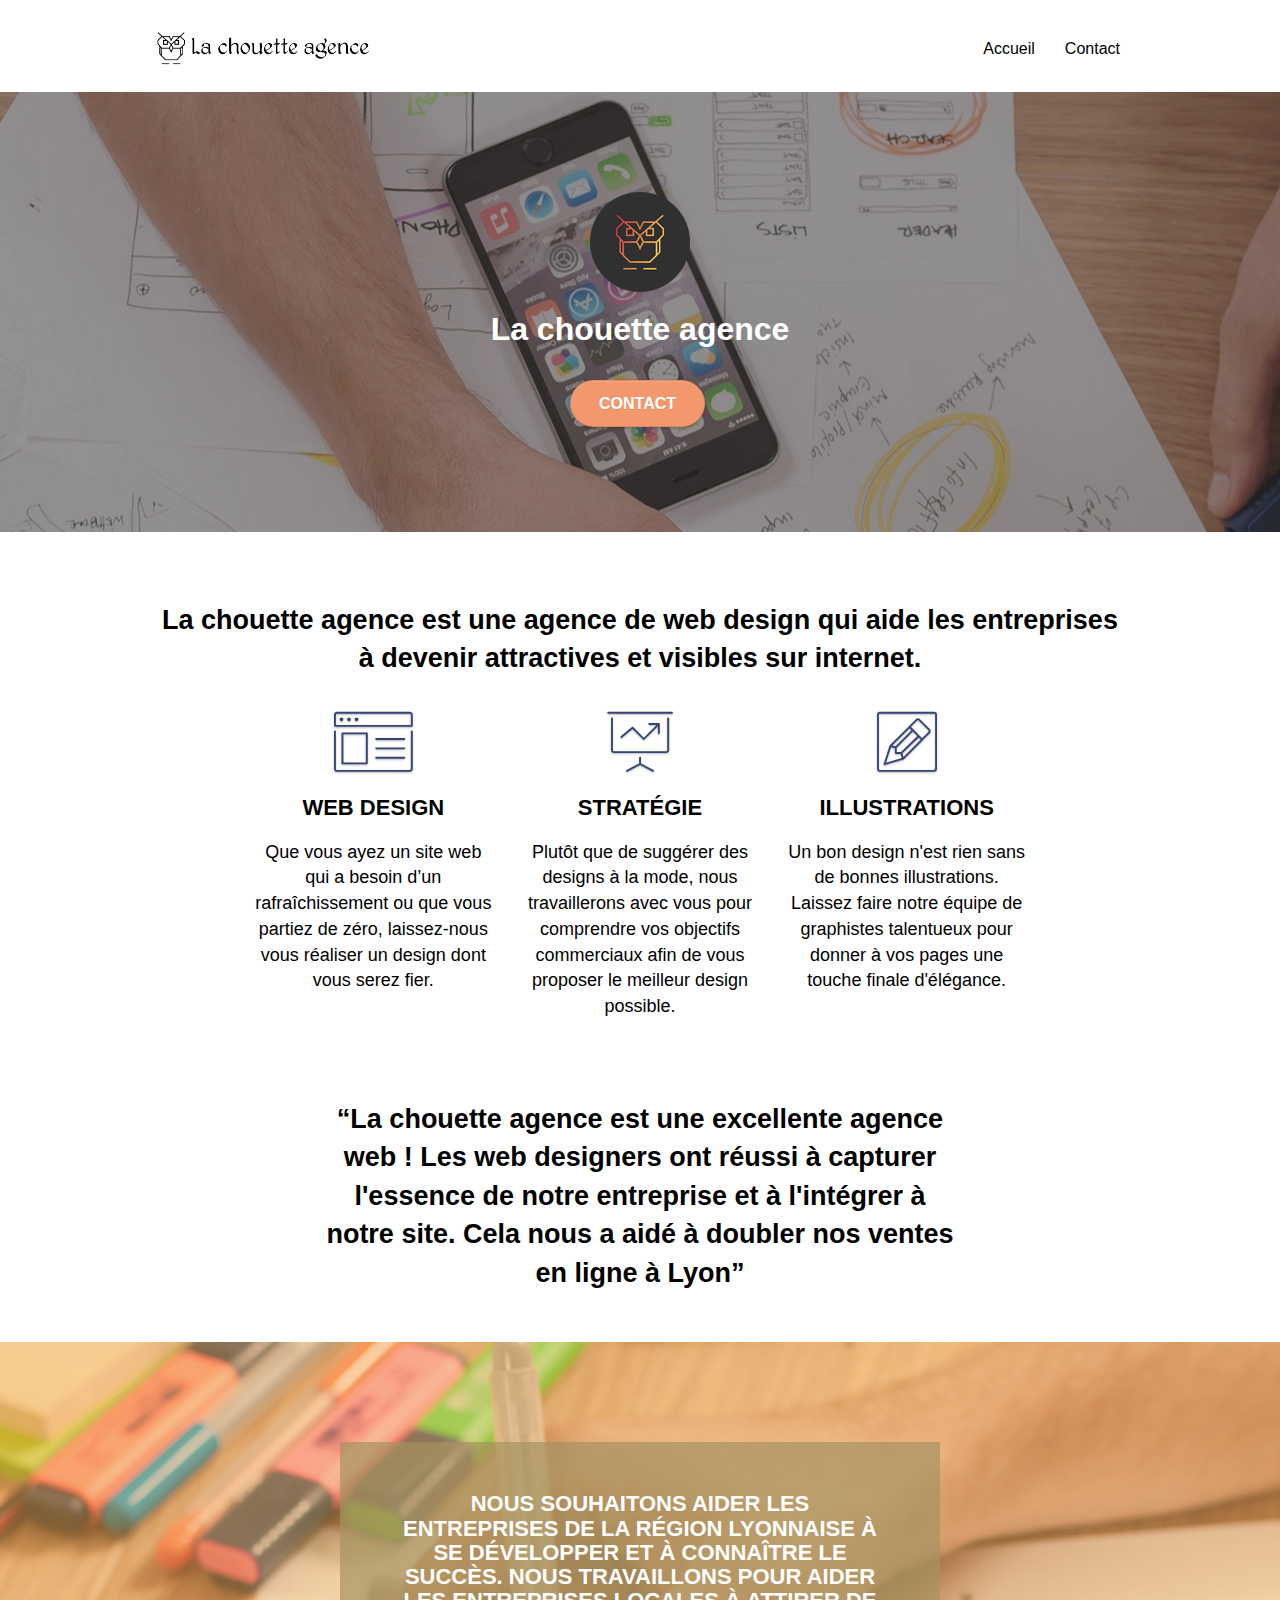
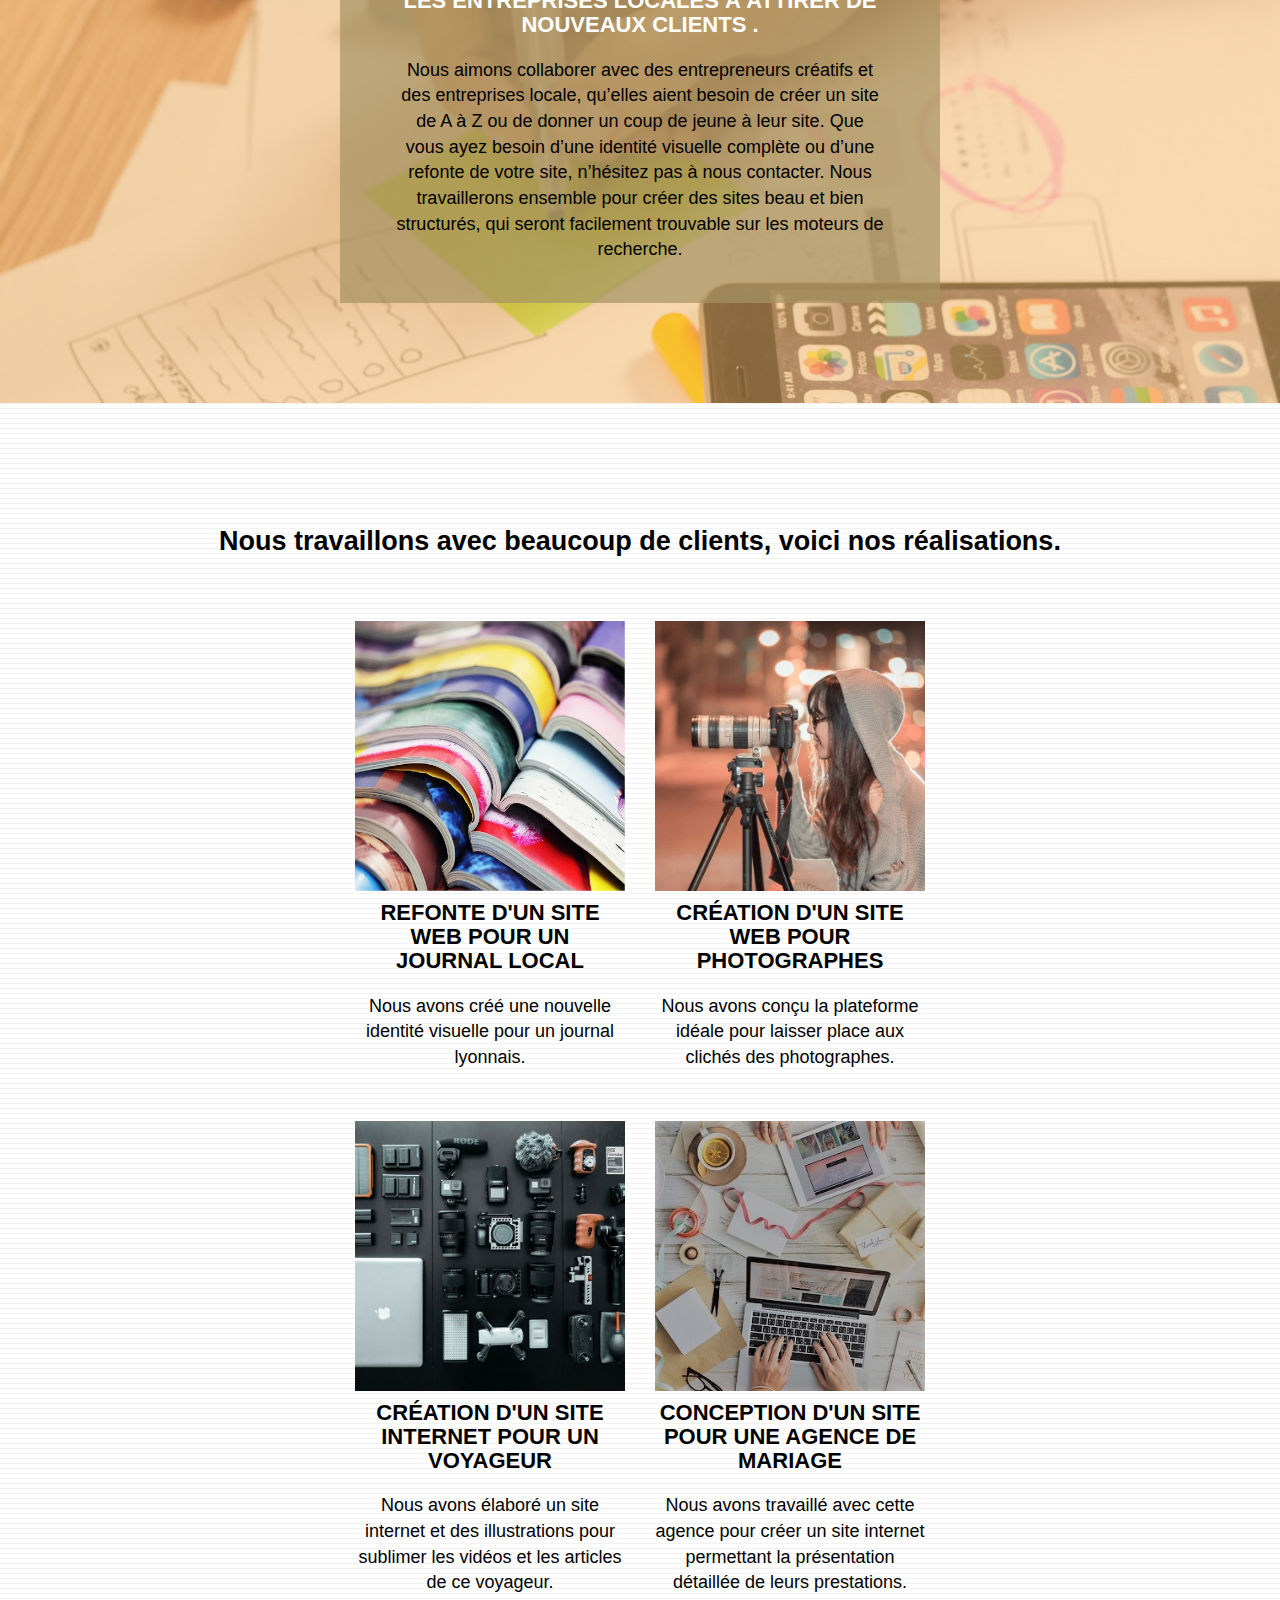
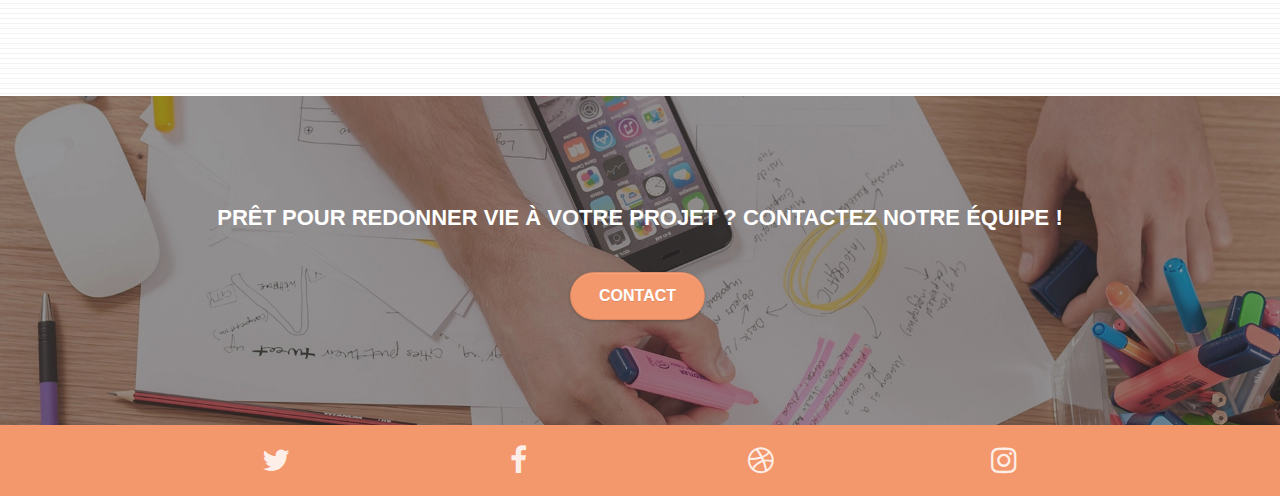
<file: index.html>
<!DOCTYPE html><html lang="fr"> <head> <meta charset="utf-8"/> <meta name="description" content="la chouette agence, création web design unique livrée en 48h"/> <meta name="viewport" content="width=device-width, initial-scale=1.0, viewport-fit=cover"/> <link rel="shortcut icon" type="image/png" href="favicon.jpg"/> <link rel="stylesheet" type="text/css" href="./css/bootstrap.css"/> <link rel="stylesheet" type="text/css" href="style.css"/> <link rel="stylesheet" type="text/css" href="./css/font-awesome.css"/> <link rel="stylesheet" type="text/css" href="./css/et-line.css"/> <title>La chouette agence, basée a lyon</title> </head> <body> <div class="page-container"> <div class="bloc bgc-white l-bloc" id="bloc-0"> <div class="container bloc-sm"> <nav class="navbar row"> <div class="navbar-header"> <a class="navbar-brand" href="index.html"><img src="img/la-chouette-agence.png" alt="logo la chouette agence" height="40"/></a> <button id="nav-toggle" aria-label="navigation" type="button" class="ui-navbar-toggle navbar-toggle" data-toggle="collapse" data-target=".navbar-1"> <span class="sr-only">Toggle navigation</span><span class="icon-bar"></span><span class="icon-bar"></span><span class="icon-bar"></span> </button> </div><div class="collapse navbar-collapse navbar-1 special-dropdown-nav"> <ul class="site-navigation nav navbar-nav"> <li><a href="index.html">Accueil</a></li><li><a href="contact.html">Contact</a></li></ul> </div></nav> </div></div><div class="bloc bgc-dark-slate-blue bg-banniere d-bloc bg-t-edge bloc-bg-texture texture-paper b-parallax" id="bloc-1-hero"> <div class="container bloc-lg"> <div class="row tight-width-whitespace"> <div class="col-sm-12"> <img src="img/logo.png" class="center-block image-resize-mode" width="100" alt=" Logo de la chouette agence"/> <h1 class="text-center hero-bloc-text tc-white">La chouette agence</h1> <div class="text-center"><a href="contact.html" class="btn btn-lg btn-clean btn-rd cta-hero btn-atomic-tangerine" id="cta-hero">Contact</a></div></div></div></div></div><div class="bloc bgc-white l-bloc" id="bloc-2-services"> <div class="container bloc-md"> <div class="row"> <div class="col-sm-12 text-center"><h2>La chouette agence est une agence de web design qui aide les entreprises à devenir attractives et visibles sur internet.</h2></div></div><div class="row voffset-lg med-width-whitespace"> <div class="col-sm-4"> <div class="text-center"><span class="et-icon-browser sm-shadow icon-dark-slate-blue icons icon-lg"></span></div><h3 class="mg-md text-center">Web design</h3> <p class="text-center">Que vous ayez un site web qui a besoin d&rsquo;un rafraîchissement ou que vous partiez de zéro, laissez-nous vous réaliser un design dont vous serez fier.</p></div><div class="col-sm-4"> <div class="text-center"><span class="et-icon-presentation sm-shadow icon-dark-slate-blue icons icon-lg"></span></div><h3 class="mg-md text-center">Stratégie</h3> <p class="text-center">Plutôt que de suggérer des designs à la mode, nous travaillerons avec vous pour comprendre vos objectifs commerciaux afin de vous proposer le meilleur design possible.<br/></p></div><div class="col-sm-4"> <div class="text-center"><span class="et-icon-edit sm-shadow icon-dark-slate-blue icons icon-lg"></span></div><h3 class="mg-md text-center">Illustrations</h3> <p class="text-center">Un bon design n'est rien sans de bonnes illustrations. Laissez faire notre équipe de graphistes talentueux pour donner à vos pages une touche finale d'élégance.</p></div></div><div class="row voffset-lg voffset"> <div class="col-xs-12 col-md-8 col-md-offset-2 text-center"> <aside class="citation"> “La chouette agence est une excellente agence web ! Les web designers ont réussi à capturer l'essence de notre entreprise et à l'intégrer à notre site. Cela nous a aidé à doubler nos ventes en ligne à Lyon” </aside> </div></div></div></div><div class="bloc tc-white bgc-atomic-tangerine bg-presentation d-bloc bloc-bg-texture texture-paper b-parallax" id="bloc-3-what-i-do"> <div class="container bloc-lg"> <div class="row tight-width-whitespace black-background"> <div class="col-sm-12"> <h3 class="mg-md text-center tc-white"> Nous souhaitons aider les entreprises de la région Lyonnaise à se développer et à connaître le succès. Nous travaillons pour aider les entreprises locales à attirer de nouveaux clients .<br/> </h3> <p class="text-center white"> Nous aimons collaborer avec des entrepreneurs créatifs et des entreprises locale, qu’elles aient besoin de créer un site de A à Z ou de donner un coup de jeune à leur site. Que vous ayez besoin d’une identité visuelle complète ou d’une refonte de votre site, n’hésitez pas à nous contacter. Nous travaillerons ensemble pour créer des sites beau et bien structurés, qui seront facilement trouvable sur les moteurs de recherche. </p></div></div></div></div><div class="bloc bgc-white bg-lines-h2-bg bg-repeat l-bloc" id="bloc-4-portfolio"> <div class="container bloc-lg"> <div class="row"> <div class="col-sm-12 text-center"><h2>Nous travaillons avec beaucoup de clients, voici nos réalisations.</h2></div></div><div class="row tight-width-whitespace portfolio-row"> <div class="col-sm-6"> <a href="#" data-lightbox="img/1.webp" data-gallery-id="gallery-1" data-caption="Refonte d'un site web pour un journal local" data-frame="snapshot-lb"> <img src="img/1.webp" alt="Refonte d'un site web pour un journal local" class="img-responsive portfolio-thumb"/> </a> <h3 class="mg-md text-center">Refonte d'un site web pour un journal local</h3> <p class="text-center">Nous avons créé une nouvelle identité visuelle pour un journal lyonnais.</p></div><div class="col-sm-6"> <a href="#" data-lightbox="img/2.webp" data-gallery-id="gallery-1" data-caption="Création d'un site web pour photographes" data-frame="snapshot-lb"> <img src="img/2.webp" class="img-responsive portfolio-thumb" alt="Création d'un site web pour photographes"/> </a> <h3 class="mg-md text-center">Création d'un site web pour photographes</h3> <p class="text-center">Nous avons conçu la plateforme idéale pour laisser place aux clichés des photographes.</p></div></div><div class="row tight-width-whitespace portfolio-row"> <div class="col-sm-6"> <a href="#" data-lightbox="img/3.webp" data-gallery-id="gallery-1" data-caption="Création d'un site internet pour un voyageur" data-frame="snapshot-lb"> <img src="img/3.webp" class="img-responsive portfolio-thumb" alt="Création d'un site internet pour un voyageur"/> </a> <h3 class="mg-md text-center">Création d'un site internet pour un voyageur</h3> <p class="text-center">Nous avons élaboré un site internet et des illustrations pour sublimer les vidéos et les articles de ce voyageur.</p></div><div class="col-sm-6"> <a href="#" data-lightbox="img/4.webp" data-gallery-id="gallery-1" data-caption="Conception d'un site pour une agence de mariage" data-frame="snapshot-lb"> <img src="img/4.webp" class="img-responsive portfolio-thumb" alt="Conception d'un site pour une agence de mariage"/> </a> <h3 class="mg-md text-center">Conception d'un site pour une agence de mariage</h3> <p class="text-center">Nous avons travaillé avec cette agence pour créer un site internet permettant la présentation détaillée de leurs prestations.</p></div></div></div></div><div class="bloc bgc-dark-slate-blue bg-banniere d-bloc bloc-bg-texture texture-paper" id="bloc-5-cta"> <div class="container bloc-lg"> <div class="row"> <h3 class="mg-md text-center tc-white">Prêt pour redonner vie à votre projet ? Contactez notre équipe !</h3> <div class="col-sm-12 text-center"><a href="contact.html" class="btn btn-atomic-tangerine btn-clean btn-rd btn-lg cta-hero">Contact</a></div></div></div></div></div><footer> <div class="bloc bgc-atomic-tangerine d-bloc" id="bloc-8"> <div class="container bloc-sm"> <div class="row"> <div class="col-sm-12"> <div class="row row-no-gutters social"> <div class="col-sm-3"> <div class="text-center"> <a class="social" href="index.html"><span class="fa fa-twitter icon-md"></span></a> </div></div><div class="col-sm-3"> <div class="text-center"> <a class="social" href="index.html"><span class="fa fa-facebook icon-md"></span></a> </div></div><div class="col-sm-3"> <div class="text-center"> <a class="social" href="index.html"><span class="fa fa-dribbble icon-md"></span></a> </div></div><div class="col-sm-3"> <div class="text-center"> <a class="social" href="index.html"><span class="fa fa-instagram icon-md"></span></a> </div></div></div></div></div></div></div></footer> <script src="./js/jquery-2.1.0.js"></script> <script src="./js/bootstrap.js"></script> <script src="./js/blocs.js"></script> <script src="./js/jquery.touchSwipe.js" defer></script> <script src="./js/gmaps.js"></script> </body></html>
</file>
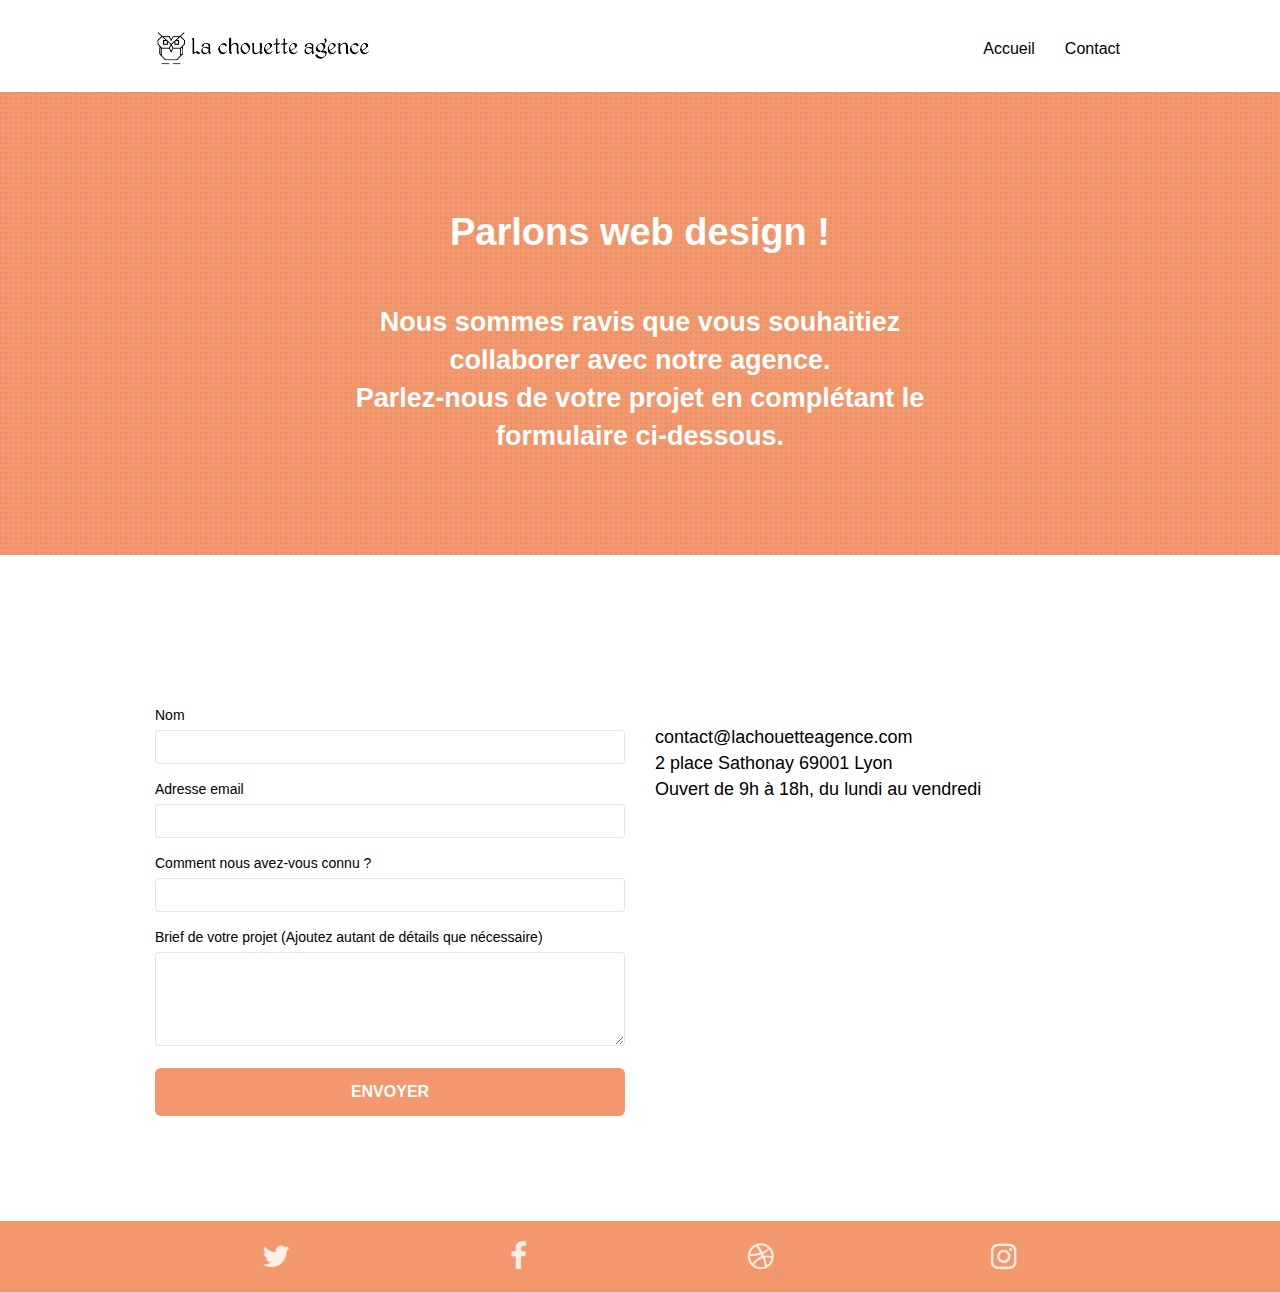
<file: contact.html>
<!DOCTYPE html><html lang="fr"> <head> <meta charset="utf-8"/> <meta name="viewport" content="width=device-width, initial-scale=1.0, viewport-fit=cover"/> <link rel="shortcut icon" type="image/png" href="favicon.jpg"/> <meta name="description" content="la chouette agence, creatons web design unique livrer en 48h"/> <link rel="stylesheet" type="text/css" href="./css/bootstrap.css"/> <link rel="stylesheet" type="text/css" href="style.css"/> <link rel="stylesheet" type="text/css" href="./css/font-awesome.css"/> <link rel="stylesheet" type="text/css" href="./css/et-line.css"/> <script src="./js/jquery-2.1.0.js"></script> <script src="./js/bootstrap.js"></script> <script src="./js/blocs.js"></script> <script src="./js/jquery.touchSwipe.js" defer></script> <script src="./js/gmaps.js"></script> <title>La chouette agence, contacter nous</title> </head> <body> <div class="page-container"> <div class="bloc bgc-white l-bloc" id="bloc-0"> <div class="container bloc-sm"> <nav class="navbar row"> <div class="navbar-header"> <a class="navbar-brand" href="index.html"><img src="img/la-chouette-agence.png" alt="paris web design logo agence web meilleure agence" height="40"/></a> <button id="nav-toggle" aria-label="navigation" type="button" class="ui-navbar-toggle navbar-toggle" data-toggle="collapse" data-target=".navbar-1"> <span class="sr-only">Toggle navigation</span><span class="icon-bar"></span><span class="icon-bar"></span><span class="icon-bar"></span> </button> </div><div class="collapse navbar-collapse navbar-1 special-dropdown-nav"> <ul class="site-navigation nav navbar-nav"> <li><a href="index.html">Accueil</a></li><li><a href="contact.html">Contact</a></li></ul> </div></nav> </div></div><div class="bloc bg-dots-bg bg-repeat bgc-atomic-tangerine d-bloc bloc-bg-texture texture-paper" id="bloc-6"> <div class="container bloc-lg"> <div class="row"> <div class="col-sm-12"> <h1 class="text-center hero-bloc-text tc-white">Parlons web design !</h1> <h2 class="text-center mg-lg tc-white tight-width-whitespace"> Nous sommes ravis que vous souhaitiez collaborer avec notre agence.<br/> Parlez-nous de votre projet en complétant le formulaire ci-dessous. </h2> </div></div></div></div><div class="bloc bgc-white l-bloc" id="bloc-7"> <div class="container bloc-lg"> <div class="row"> <div class="col-sm-6"> <form id="form_1"> <div class="form-group"><label>Nom</label><input id="name" class="form-control" required/></div><div class="form-group"><label>Adresse email</label><input id="email" class="form-control" type="email" required/></div><div class="form-group"><label>Comment nous avez-vous connu ?</label><input class="form-control" type="email" required id="input_504"/></div><div class="form-group"> <label>Brief de votre projet (Ajoutez autant de détails que nécessaire)<br/></label><textarea id="message" class="form-control" rows="4" cols="50" required></textarea> </div><button class="bloc-button btn btn-lg btn-block cta-hero btn-atomic-tangerine" type="submit">Envoyer</button> </form> </div><div class="col-sm-6"> <p> contact@lachouetteagence.com<br/> 2 place Sathonay 69001 Lyon<br/> Ouvert de 9h à 18h, du lundi au vendredi<br/> </p></div></div></div></div><a class="bloc-button btn btn-d scrollToTop" onclick="scrollToTarget('1')"><span class="fa fa-chevron-up"></span></a> <footer> <div class="bloc bgc-atomic-tangerine d-bloc" id="bloc-8"> <div class="container bloc-sm"> <div class="row"> <div class="col-sm-12"> <div class="row row-no-gutters social"> <div class="col-sm-3"> <div class="text-center"> <a class="social" href="index.html"><span class="fa fa-twitter icon-md"></span></a> </div></div><div class="col-sm-3"> <div class="text-center"> <a class="social" href="index.html"><span class="fa fa-facebook icon-md"></span></a> </div></div><div class="col-sm-3"> <div class="text-center"> <a class="social" href="index.html"><span class="fa fa-dribbble icon-md"></span></a> </div></div><div class="col-sm-3"> <div class="text-center"> <a class="social" href="index.html"><span class="fa fa-instagram icon-md"></span></a> </div></div></div></div></div></div></div></footer> </div></body></html>
</file>
<file: style.css>
body{margin:0;padding:0;background:#fff;overflow-x:hidden}a,button{transition:all .3s ease-in-out;outline:0!important}a:hover{text-decoration:none;cursor:pointer}#page-loading-blocs-notifaction{position:fixed;top:0;bottom:0;width:100%;background:url(img/pageload-spinner.gif) center center no-repeat #fff}.bloc{width:100%;clear:both;background:50% 50% no-repeat;padding:0 50px;background-size:cover;position:relative}.bloc .container{padding-left:15px;padding-right:15px}.bloc-lg{padding:100px 50px}.bloc-md{padding:50px}.bloc-sm{padding:20px 50px}.bg-b-edge,.bg-bl-edge,.bg-br-edge,.bg-center,.bg-l-edge,.bg-r-edge,.bg-repeat,.bg-t-edge,.bg-tl-edge,.bg-tr-edge{background-size:auto!important}.bg-repeat{background:repeat}.bg-t-edge{background:top no-repeat}.bloc-bg-texture::before{content:"";background-size:2px 2px;position:absolute;top:0;bottom:0;left:0;right:0}.b-parallax{background-attachment:fixed}.d-bloc{color:rgb(255,255,255,.7)}.d-bloc button:hover{color:rgb(255,255,255,.9)}.d-bloc .icon-round,.d-bloc .icon-rounded,.d-bloc .icon-semi-rounded-a,.d-bloc .icon-semi-rounded-b,.d-bloc .icon-square{border-color:rgb(255,255,255,.9)}.d-bloc .divider-h span{border-color:rgb(255,255,255,.2)}.d-bloc .a-btn,.d-bloc .navbar a,.d-bloc .navbar-brand,.d-bloc a .icon-lg,.d-bloc a .icon-md,.d-bloc a .icon-sm,.d-bloc a .icon-xl,.d-bloc h1 a,.d-bloc h2 a,.d-bloc h3 a,.d-bloc h4 a,.d-bloc h5 a,.d-bloc h6 a,.d-bloc p a{color:rgb(255,255,255,85%)}.d-bloc .a-btn:hover,.d-bloc .navbar a:hover,.d-bloc .navbar-brand:hover,.d-bloc a:hover .icon-lg,.d-bloc a:hover .icon-md,.d-bloc a:hover .icon-sm,.d-bloc a:hover .icon-xl,.d-bloc h1 a:hover,.d-bloc h2 a:hover,.d-bloc h3 a:hover,.d-bloc h4 a:hover,.d-bloc h5 a:hover,.d-bloc h6 a:hover,.d-bloc p a:hover{color:#fff}.d-bloc .navbar-toggle .icon-bar{background:#fff}.d-bloc .btn-wire,.d-bloc .btn-wire:hover{color:#fff;border-color:#fff}.d-bloc .panel{color:rgb(0,0,0,.5)}.d-bloc .panel button:hover{color:rgb(0,0,0,.7)}.d-bloc .panel icon{border-color:rgb(0,0,0,.7)}.d-bloc .panel .divider-h span{border-color:rgb(0,0,0,.1)}.d-bloc .panel .a-btn{color:rgb(0,0,0,.6)}.d-bloc .panel .a-btn:hover{color:#000}.d-bloc .panel .btn-wire,.d-bloc .panel .btn-wire:hover{color:rgb(0,0,0,.7);border-color:rgb(0,0,0,.3)}.d-bloc .panel,.l-bloc{color:rgb(0,0,0,.5)}.d-bloc .panel button:hover,.l-bloc button:hover{color:rgb(0,0,0,.7)}.l-bloc .icon-round,.l-bloc .icon-rounded,.l-bloc .icon-semi-rounded-a,.l-bloc .icon-semi-rounded-b,.l-bloc .icon-square{border-color:rgb(0,0,0,.7)}.d-bloc .panel .divider-h span,.l-bloc .divider-h span{border-color:rgb(0,0,0,.1)}.d-bloc .panel .a-btn,.l-bloc .a-btn,.l-bloc .navbar a,.l-bloc .navbar-brand,.l-bloc a .icon-lg,.l-bloc a .icon-md,.l-bloc a .icon-sm,.l-bloc a .icon-xl,.l-bloc h1 a,.l-bloc h2 a,.l-bloc h3 a,.l-bloc h4 a,.l-bloc h5 a,.l-bloc h6 a,.l-bloc p a{color:rgb(0,0,0,.6)}.d-bloc .panel .a-btn:hover,.l-bloc .a-btn:hover,.l-bloc .navbar a:hover,.l-bloc .navbar-brand:hover,.l-bloc a:hover .icon-lg,.l-bloc a:hover .icon-md,.l-bloc a:hover .icon-sm,.l-bloc a:hover .icon-xl,.l-bloc h1 a:hover,.l-bloc h2 a:hover,.l-bloc h3 a:hover,.l-bloc h4 a:hover,.l-bloc h5 a:hover,.l-bloc h6 a:hover,.l-bloc p a:hover{color:#000}.l-bloc .navbar-toggle .icon-bar{color:rgb(0,0,0,.6)}.d-bloc .panel .btn-wire,.d-bloc .panel .btn-wire:hover,.l-bloc .btn-wire,.l-bloc .btn-wire:hover{color:rgb(0,0,0,.7);border-color:rgb(0,0,0,.3)}.voffset{margin-top:30px}.voffset-lg{margin-top:80px}.row-no-gutters{margin-right:0;margin-left:0}.row.row-no-gutters>[class*=" col-"],.row.row-no-gutters>[class^=col-]{padding-right:0;padding-left:0}#bloc-1-hero h1{font-weight:700;font-size:32px}.navbar{margin-bottom:0;z-index:1}.navbar-brand{height:auto;padding:3px 15px;font-size:25px;font-weight:400;font-weight:600;line-height:44px}.navbar-brand img{max-height:200px;margin:0 5px 0 0;display:inline}.navbar-brand img[src$=svg]{min-width:100px}.nav-center .navbar-brand img{margin:0}.navbar .nav{padding-top:2px;margin-right:-16px;float:right;z-index:1}.nav>li{float:left;margin-top:4px;font-size:16px}.navbar-nav .open .dropdown-menu>li>a{text-align:inherit}.nav>li a:focus,.nav>li a:hover{background:0 0}.navbar-toggle{margin:10px 10px 0 0;border:0}.navbar-toggle:hover{background:0 0!important}.navbar-toggle .icon-bar{background-color:rgb(0,0,0,.5);width:26px}.nav-invert .navbar .nav{float:left}.nav-invert .navbar-brand,.nav-invert .navbar-header{float:right;position:relative;z-index:2}@media (min-width:768px){.site-navigation{position:absolute;top:50%;right:20px;transform:translate(0,-50%)}.nav>li .dropdown-menu a,.nav>li .dropdown-menu a:hover{color:#484848}.nav-invert .site-navigation{left:0;right:0}.nav-center{text-align:center}.nav-center .navbar-header{width:100%}.nav-center .nav>li,.nav-center .navbar-brand,.nav-center .navbar-header{float:none;display:inline-block}.nav-center .site-navigation{position:relative;width:100%;right:0;margin-right:0;margin-top:20px}.nav-center.mini-nav .navbar-toggle{float:none;margin:10px auto 0}}.nav>li>.dropdown a{background:0 0!important;display:block;padding:14px 15px}nav .caret{margin:0 5px}.dropdown-menu .dropdown-menu{top:-8px;left:100%}.dropdown-menu .dropmenu-flow-right{top:100%;left:0;margin-left:-1px;border-top-left-radius:0;border-top-right-radius:0}.dropdown-menu .dropdown span{border:#000 solid 4px;border-top-color:transparent;border-right-color:transparent;border-bottom-color:transparent;margin:6px -5px 0 0!important;float:right}.mg-md{margin-top:10px;margin-bottom:20px}aside.citation{font-size:27px;color:#000;font-weight:700}.mg-lg{margin-top:10px;margin-bottom:40px}.btn{margin:0 5px 5px 0}.btn.pull-right{margin:0 0 5px 5px}.btn-d,.btn-d:focus,.btn-d:hover{color:#fff;background:rgb(0,0,0,.3)}button{outline:0!important}.btn-rd{border-radius:40px}.btn-clean{border:rgb(0,0,0,.08) solid 1px;border-bottom-color:rgb(0,0,0,.1);text-shadow:0 1px 0 rgb(0,0,1,.1);box-shadow:0 1px 3px rgb(0,0,1,.25),0 1px 0 0 rgb(255,255,255,.15) inset}.icon-md{font-size:30px!important}.icon-lg{font-size:60px!important}.sm-shadow{text-shadow:0 1px 2px rgb(0,0,0,.3)}.panel-sq,.panel-sq .panel-footer,.panel-sq .panel-heading{border-radius:0}.panel-rd{border-radius:30px}.panel-rd .panel-heading{border-radius:29px 29px 0 0}.panel-rd .panel-footer{border-radius:0 0 29px 29px}.form-control{border-color:rgb(0,0,0,.1);box-shadow:none}.scrollToTop{width:40px;height:40px;position:fixed;bottom:20px;right:20px;visibility:hidden;transition:all .3s ease-in-out}.scrollToTop span{margin-top:6px}.showScrollTop{font-size:14px;opacity:1}a[data-lightbox]{position:relative;display:block;text-align:center}a[data-lightbox]:hover::before{content:"+";font-family:HelveticaNeue-Light,"Helvetica Neue Light","Helvetica Neue",Helvetica,Arial;font-size:32px;width:50px;height:50px;margin-left:-25px;border-radius:50%;background:rgb(0,0,0,.6);color:#fff;font-weight:100;z-index:1;position:absolute;top:50%;transform:translateY(-50%)}a[data-lightbox]:hover img{opacity:.6;animation-fill-mode:none}#lightbox-modal{display:flex;align-items:center}#lightbox-modal .modal-dialog{width:90%;max-width:900px;margin:0 auto 0}#lightbox-modal .modal-dialog img{max-height:90vh;margin:0 auto}.lightbox-caption{padding:20px;color:#fff;background:rgb(0,0,0,.5);position:absolute;left:15px;right:15px;bottom:-2px}.close-lightbox{color:#fff;font-size:30px;position:absolute;top:20px;right:20px;z-index:20;background:rgb(0,0,0,.5);border:none;line-height:30px;padding:0 9px 5px;opacity:.3}.close-lightbox:hover,.next-lightbox:hover,.prev-lightbox:hover{opacity:1;color:#fff}.next-lightbox,.prev-lightbox{font-size:20px;color:rgb(255,255,255,.9);background:rgb(0,0,0,.5);transition:all .2s ease-in-out;position:absolute;top:45%;z-index:1;opacity:.4}.next-lightbox{padding:6px 8px 1px 13px;right:25px}.prev-lightbox{padding:6px 13px 1px 10px;left:25px}.snapshot-lb .modal-body{padding-bottom:45px}.snapshot-lb .lightbox-caption{padding:0;color:rgb(0,0,0,.5);background:0 0}.btn,a,h1,h2,h3,h4,h5,h6,label,p{font-family:helvetica;font-weight:400;color:#000!important}.container{max-width:1000px}.hero-bloc-text{font-size:38px;font-weight:700}.hero-bloc-text-sub{font-size:36px}.statement-bloc-text{line-height:26px;font-style:italic;font-size:20px;text-align:center;font-weight:lighter;max-width:520px;margin:auto auto auto auto}p{font-size:18px}.tight-width-whitespace{max-width:600px;margin:auto auto auto auto}.col-sm-6{margin-top:50px}.h1{font-family:"Open Sans"}.cta-hero{margin-top:22px;color:#fff!important;text-transform:uppercase;padding:12px 28px 12px 28px;font-size:16px;font-weight:700}h2{font-size:27px;line-height:1.4em;font-weight:700}h3{font-size:22px;text-transform:uppercase;font-weight:700;color:#000!important}.med-width-whitespace{max-width:800px;margin:auto auto auto auto;box-shadow:0 0 0 #000}h1{color:#000!important}h2.text-center.mg-lg.tc-white.tight-width-whitespace{margin-top:50px}h4{color:#000!important}.icons{margin-bottom:14px;margin-top:24px}.white{color:#000!important}.portfolio-thumb{margin-bottom:24px}.avatar{box-shadow:0 4px 9px rgb(0,0,0,.3)}.black-background{background-color:rgb(165,147,99,.7);padding:40px 40px 40px 40px}.bold-link{font-weight:900;text-decoration:underline!important}.bgc-white{background-color:#fff}.bgc-dark-slate-blue{background-color:#364577}.bgc-atomic-tangerine{background-color:#f3976c}.tc-white{color:#fff!important}.btn-atomic-tangerine{background:#f3976c;color:#fff!important}.btn-atomic-tangerine:hover{background:#c27956!important;color:#fff!important}.ltc-white{color:#fff!important}.ltc-white:hover{color:#ccc!important}.ltc-atomic-tangerine{color:#f3976c!important}.ltc-atomic-tangerine:hover{color:#c27956!important}.icon-dark-slate-blue{color:#364577!important;border-color:#364577!important}.bg-dots-bg{background-image:url(img/dots-bg.png)}.bg-lines-h2-bg{background-image:url(img/lines-h2-bg.png)}.bg-banniere{background-image:url(img/la-chouette-agence-banniere.webp)}.bg-presentation{background-image:url(img/image-de-presentation.jpg)}img.img-responsive.portfolio-thumb{margin:0 auto}.row.row-no-gutters.social{display:flex;justify-content:space-between}@media (max-width:1024px){.bloc{padding-left:20px;padding-right:20px}.bloc-tile-2.full-width-bloc .container,.bloc-tile-3.full-width-bloc .container,.bloc-tile-4.full-width-bloc .container,.bloc.full-width-bloc{padding-left:0;padding-right:0}}@media only screen and (min-width:768px) and (max-width:1024px) and (orientation:landscape){.b-parallax{background-attachment:scroll}}@media only screen and (min-width:1024px) and (max-width:1366px){.b-parallax{background-attachment:scroll}}@media (max-width:991px){.container{width:100%}.b-parallax{background-attachment:scroll}#hero-bloc,.page-container{overflow-x:hidden;position:relative}.bloc-group,.bloc-group .bloc{display:block;width:100%}.bloc-fill-screen .fill-bloc-bottom-edge,.bloc-fill-screen .fill-bloc-top-edge{padding:0 20px}}@media (max-width:768px){.page-container{overflow-x:hidden;position:relative}.b-parallax{background-attachment:scroll}.navbar .nav{padding-top:0;border-top:1px solid rgb(0,0,0,.2);float:none!important}.navbar.row{margin-left:0;margin-right:0}.site-navigation{position:inherit;transform:none}.nav>li{margin-top:0;border-bottom:1px solid rgb(0,0,0,.1);background:rgb(0,0,0,.05);text-align:left;padding-left:15px;width:100%}.nav>li:hover{background:rgb(0,0,0,.08)}.dropdown .dropdown a .caret{float:none;margin:5px 0 0 10px!important;border:#000 solid 4px;border-bottom-color:transparent;border-right-color:transparent;border-left-color:transparent}#hero-bloc .navbar .nav{background:rgb(0,0,0,.8)}#hero-bloc .navbar .nav a{color:rgb(255,255,255,.6)}.hero{padding:50px 0}.hero-nav{left:-1px;right:-1px}.navbar-collapse{padding:0;overflow-x:hidden;box-shadow:none}.navbar-brand img{max-height:40px;width:auto}.nav-invert .navbar-header{float:none;width:100%}.nav-invert .navbar-toggle{float:left;margin-left:10px}.bloc{padding-left:0;padding-right:0}.bloc-lg,.bloc-xl,.bloc-xxl{padding:40px 0}.bloc-md,.bloc-sm{padding-left:0;padding-right:0}.bloc-fill-screen .fill-bloc-bottom-edge,.bloc-fill-screen .fill-bloc-top-edge,.bloc-tile-2 .container,.bloc-tile-3 .container,.bloc-tile-4 .container{padding-left:0;padding-right:0}.a-block{padding:0 10px}.btn-dwn{display:none}.voffset{margin-top:5px}.voffset-md{margin-top:20px}.voffset-lg{margin-top:30px}form{padding:5px}.close-lightbox{display:inline-block}.blocsapp-device-iphone5{background-size:216px 425px;padding-top:60px;width:216px;height:425px}.blocsapp-device-iphone5 img{width:180px;height:320px}}@media (max-width:400px){.bloc{padding-left:0;padding-right:0}}@media (max-width:768px){.bloc-mob-center-text{text-align:center}}@media (max-width:768px){.navbar-header{float:none}.navbar-toggle{display:block}.navbar-collapse{border-top:1px solid transparent;box-shadow:0 1px 0 rgb(255,255,255,.1) inset}.navbar-collapse.collapse{display:none!important}.navbar-nav{float:none!important;margin:7.5px -15px}.navbar-nav>li{float:none}.navbar-nav>li>a{padding-top:10px;padding-bottom:10px}.navbar-text{float:none;margin:15px 0}.navbar-collapse.collapse.in{display:block!important}.collapsing{overflow:hidden!important}}
</file>
<file: css/et-line.css>
@font-face{font-family: et-line; src: url(../fonts/et-line.eot); src: url(../fonts/et-line.eot?#iefix) format("embedded-opentype"), url(../fonts/et-line.woff) format("woff"), url(../fonts/et-line.ttf) format("truetype"), url(../fonts/et-line.svg#et-line) format("svg"); font-weight: 400; font-style: normal;}.et-icon-adjustments,.et-icon-alarmclock,.et-icon-anchor,.et-icon-aperture,.et-icon-attachment,.et-icon-bargraph,.et-icon-basket,.et-icon-beaker,.et-icon-bike,.et-icon-book-open,.et-icon-briefcase,.et-icon-browser,.et-icon-calendar,.et-icon-camera,.et-icon-caution,.et-icon-chat,.et-icon-circle-compass,.et-icon-clipboard,.et-icon-clock,.et-icon-cloud,.et-icon-compass,.et-icon-desktop,.et-icon-dial,.et-icon-document,.et-icon-documents,.et-icon-download,.et-icon-dribbble,.et-icon-edit,.et-icon-envelope,.et-icon-expand,.et-icon-facebook,.et-icon-flag,.et-icon-focus,.et-icon-gears,.et-icon-genius,.et-icon-gift,.et-icon-global,.et-icon-globe,.et-icon-googleplus,.et-icon-grid,.et-icon-happy,.et-icon-hazardous,.et-icon-heart,.et-icon-hotairballoon,.et-icon-hourglass,.et-icon-key,.et-icon-laptop,.et-icon-layers,.et-icon-lifesaver,.et-icon-lightbulb,.et-icon-linegraph,.et-icon-linkedin,.et-icon-lock,.et-icon-magnifying-glass,.et-icon-map,.et-icon-map-pin,.et-icon-megaphone,.et-icon-mic,.et-icon-mobile,.et-icon-newspaper,.et-icon-notebook,.et-icon-paintbrush,.et-icon-paperclip,.et-icon-pencil,.et-icon-phone,.et-icon-picture,.et-icon-pictures,.et-icon-piechart,.et-icon-presentation,.et-icon-pricetags,.et-icon-printer,.et-icon-profile-female,.et-icon-profile-male,.et-icon-puzzle,.et-icon-quote,.et-icon-recycle,.et-icon-refresh,.et-icon-ribbon,.et-icon-rss,.et-icon-sad,.et-icon-scissors,.et-icon-scope,.et-icon-search,.et-icon-shield,.et-icon-speedometer,.et-icon-strategy,.et-icon-streetsign,.et-icon-tablet,.et-icon-target,.et-icon-telescope,.et-icon-toolbox,.et-icon-tools,.et-icon-tools-2,.et-icon-trophy,.et-icon-tumblr,.et-icon-twitter,.et-icon-upload,.et-icon-video,.et-icon-wallet,.et-icon-wine{font-family: et-line; font-style: normal; font-weight: 400; font-variant: normal; text-transform: none; line-height: 1; -webkit-font-smoothing: antialiased; -moz-osx-font-smoothing: grayscale; display: inline-block;}.et-icon-mobile:before{content: "\e000";}.et-icon-laptop:before{content: "\e001";}.et-icon-desktop:before{content: "\e002";}.et-icon-tablet:before{content: "\e003";}.et-icon-phone:before{content: "\e004";}.et-icon-document:before{content: "\e005";}.et-icon-documents:before{content: "\e006";}.et-icon-search:before{content: "\e007";}.et-icon-clipboard:before{content: "\e008";}.et-icon-newspaper:before{content: "\e009";}.et-icon-notebook:before{content: "\e00a";}.et-icon-book-open:before{content: "\e00b";}.et-icon-browser:before{content: "\e00c";}.et-icon-calendar:before{content: "\e00d";}.et-icon-presentation:before{content: "\e00e";}.et-icon-picture:before{content: "\e00f";}.et-icon-pictures:before{content: "\e010";}.et-icon-video:before{content: "\e011";}.et-icon-camera:before{content: "\e012";}.et-icon-printer:before{content: "\e013";}.et-icon-toolbox:before{content: "\e014";}.et-icon-briefcase:before{content: "\e015";}.et-icon-wallet:before{content: "\e016";}.et-icon-gift:before{content: "\e017";}.et-icon-bargraph:before{content: "\e018";}.et-icon-grid:before{content: "\e019";}.et-icon-expand:before{content: "\e01a";}.et-icon-focus:before{content: "\e01b";}.et-icon-edit:before{content: "\e01c";}.et-icon-adjustments:before{content: "\e01d";}.et-icon-ribbon:before{content: "\e01e";}.et-icon-hourglass:before{content: "\e01f";}.et-icon-lock:before{content: "\e020";}.et-icon-megaphone:before{content: "\e021";}.et-icon-shield:before{content: "\e022";}.et-icon-trophy:before{content: "\e023";}.et-icon-flag:before{content: "\e024";}.et-icon-map:before{content: "\e025";}.et-icon-puzzle:before{content: "\e026";}.et-icon-basket:before{content: "\e027";}.et-icon-envelope:before{content: "\e028";}.et-icon-streetsign:before{content: "\e029";}.et-icon-telescope:before{content: "\e02a";}.et-icon-gears:before{content: "\e02b";}.et-icon-key:before{content: "\e02c";}.et-icon-paperclip:before{content: "\e02d";}.et-icon-attachment:before{content: "\e02e";}.et-icon-pricetags:before{content: "\e02f";}.et-icon-lightbulb:before{content: "\e030";}.et-icon-layers:before{content: "\e031";}.et-icon-pencil:before{content: "\e032";}.et-icon-tools:before{content: "\e033";}.et-icon-tools-2:before{content: "\e034";}.et-icon-scissors:before{content: "\e035";}.et-icon-paintbrush:before{content: "\e036";}.et-icon-magnifying-glass:before{content: "\e037";}.et-icon-circle-compass:before{content: "\e038";}.et-icon-linegraph:before{content: "\e039";}.et-icon-mic:before{content: "\e03a";}.et-icon-strategy:before{content: "\e03b";}.et-icon-beaker:before{content: "\e03c";}.et-icon-caution:before{content: "\e03d";}.et-icon-recycle:before{content: "\e03e";}.et-icon-anchor:before{content: "\e03f";}.et-icon-profile-male:before{content: "\e040";}.et-icon-profile-female:before{content: "\e041";}.et-icon-bike:before{content: "\e042";}.et-icon-wine:before{content: "\e043";}.et-icon-hotairballoon:before{content: "\e044";}.et-icon-globe:before{content: "\e045";}.et-icon-genius:before{content: "\e046";}.et-icon-map-pin:before{content: "\e047";}.et-icon-dial:before{content: "\e048";}.et-icon-chat:before{content: "\e049";}.et-icon-heart:before{content: "\e04a";}.et-icon-cloud:before{content: "\e04b";}.et-icon-upload:before{content: "\e04c";}.et-icon-download:before{content: "\e04d";}.et-icon-target:before{content: "\e04e";}.et-icon-hazardous:before{content: "\e04f";}.et-icon-piechart:before{content: "\e050";}.et-icon-speedometer:before{content: "\e051";}.et-icon-global:before{content: "\e052";}.et-icon-compass:before{content: "\e053";}.et-icon-lifesaver:before{content: "\e054";}.et-icon-clock:before{content: "\e055";}.et-icon-aperture:before{content: "\e056";}.et-icon-quote:before{content: "\e057";}.et-icon-scope:before{content: "\e058";}.et-icon-alarmclock:before{content: "\e059";}.et-icon-refresh:before{content: "\e05a";}.et-icon-happy:before{content: "\e05b";}.et-icon-sad:before{content: "\e05c";}.et-icon-facebook:before{content: "\e05d";}.et-icon-twitter:before{content: "\e05e";}.et-icon-googleplus:before{content: "\e05f";}.et-icon-rss:before{content: "\e060";}.et-icon-tumblr:before{content: "\e061";}.et-icon-linkedin:before{content: "\e062";}.et-icon-dribbble:before{content: "\e063";}
</file>
